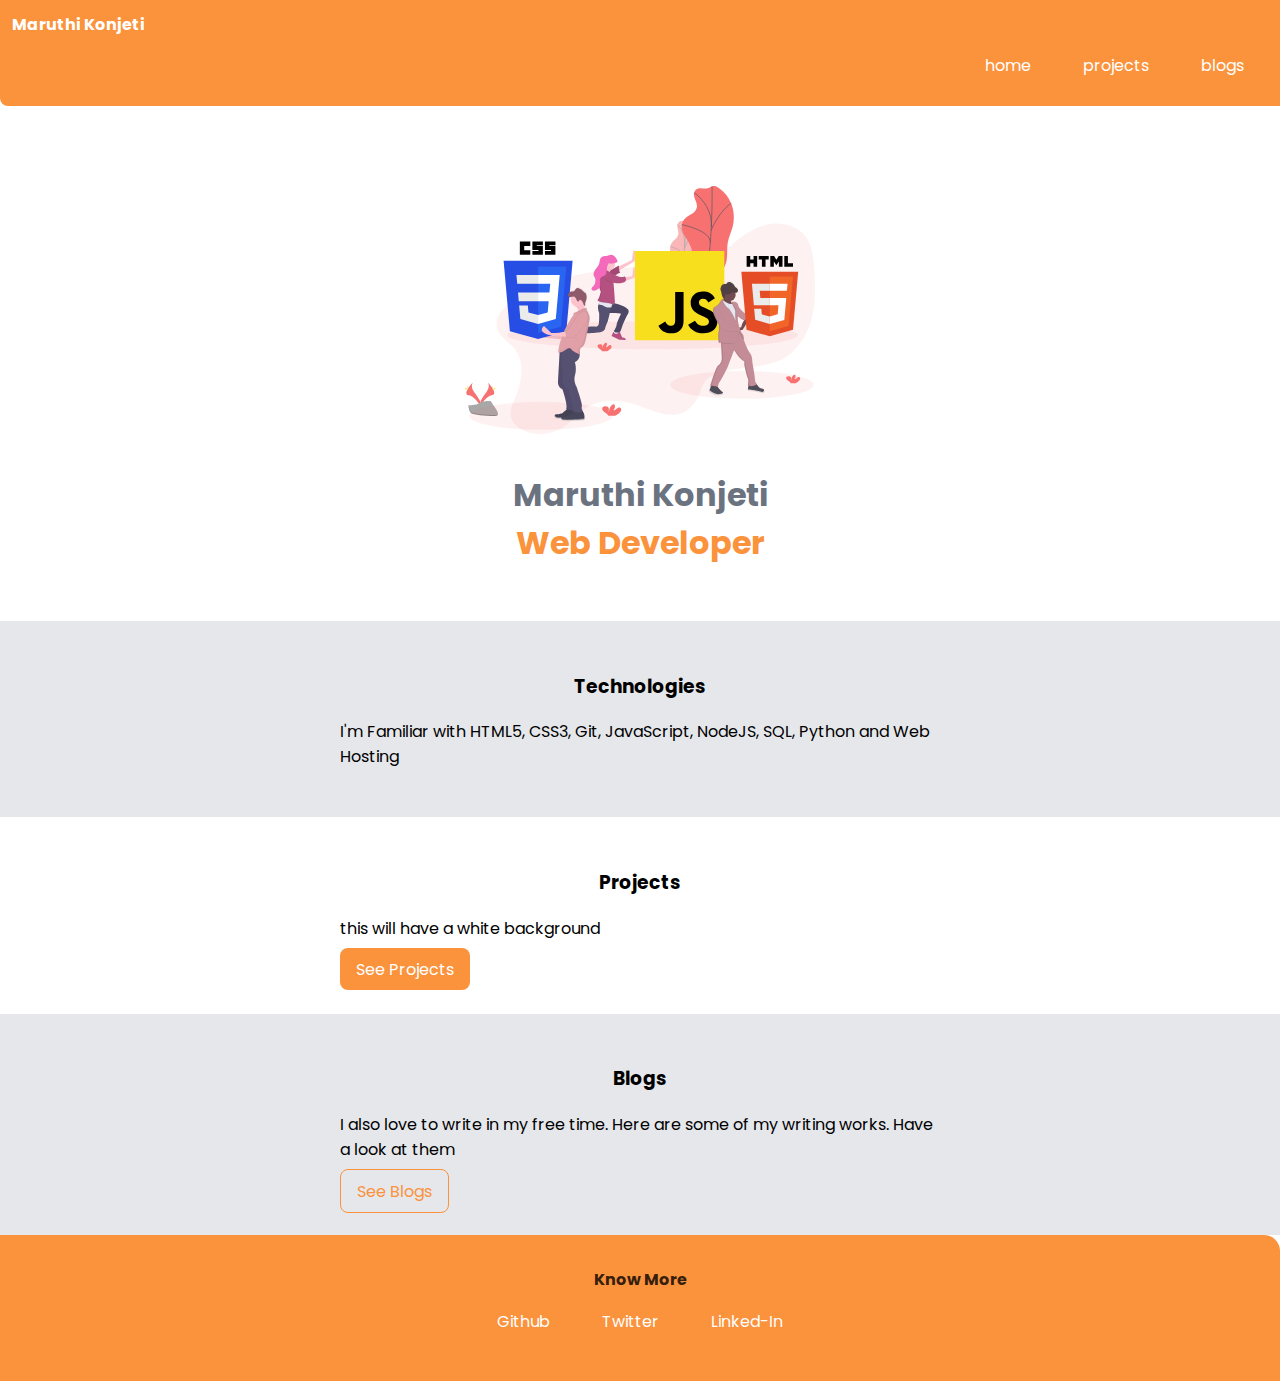
<file: index.html>
<!DOCTYPE html>
<html lang="en">
<head>
    <meta charset="UTF-8">
    <meta http-equiv="X-UA-Compatible" content="IE=edge">
    <meta name="viewport" content="width=device-width, initial-scale=1.0">
    <title>home | Maruthi Konjeti</title>
    <link rel="stylesheet" href="styles.css">
</head>
<body>
    <nav class="navigation container">
        <div class="nav-brand">Maruthi Konjeti</div>
        <ul class="list-no-bullets">
            <li class="list-item-inline">
                <a class="link" href="/neoG3_component_library/index.html">home</a>
            </li>
            <li class="list-item-inline">
                <a class="link" href="projects.html">projects</a>
            </li>
            <li class="list-item-inline">
                <a class="link" href="blogs.html">blogs</a>
            </li>
        </ul>
    </nav>

    <header class="hero">
            <img class="hero-img" src="./images/header_image.svg" alt="header-image">
            <h1 class="hero-heading">Maruthi Konjeti<br><span class="heading-inverted">Web Developer</span></h1>
    </header>

    <section class="ow">
        <div class="container container-center">
            <h3>Technologies</h3>
        <p>I'm Familiar with HTML5, CSS3, Git, JavaScript, NodeJS, SQL, Python and Web Hosting</p>
        </div> 
    </section>

    <section>
        <div class="container container-center">
            <h3>Projects</h3>
        <p>this will have a white background</p>
        <a class="link link-primary" href="/">See Projects</a>
        </div>
    </section>
    
    <section class="ow">
        <div class="container container-center">
            <h3>Blogs</h3>
        <p>I also love to write in my free time. Here are some of my writing works. Have a look at them</p>
        <a class="link link-secondary" href="/">See Blogs</a>
        </div> 
    </section>

    <footer>
        <div class="footer-header"> <strong>Know More</strong></div>
        <ul class="social-links list-no-bullets">
            <li class="list-item-inline"><a class="link" href="/">Github</a></li>
            <li class="list-item-inline"><a class="link" href="/">Twitter</a></li>
            <li class="list-item-inline"><a class="link" href="/">Linked-In</a></li>
        </ul>
    </footer>
</body>
</html>
</file>
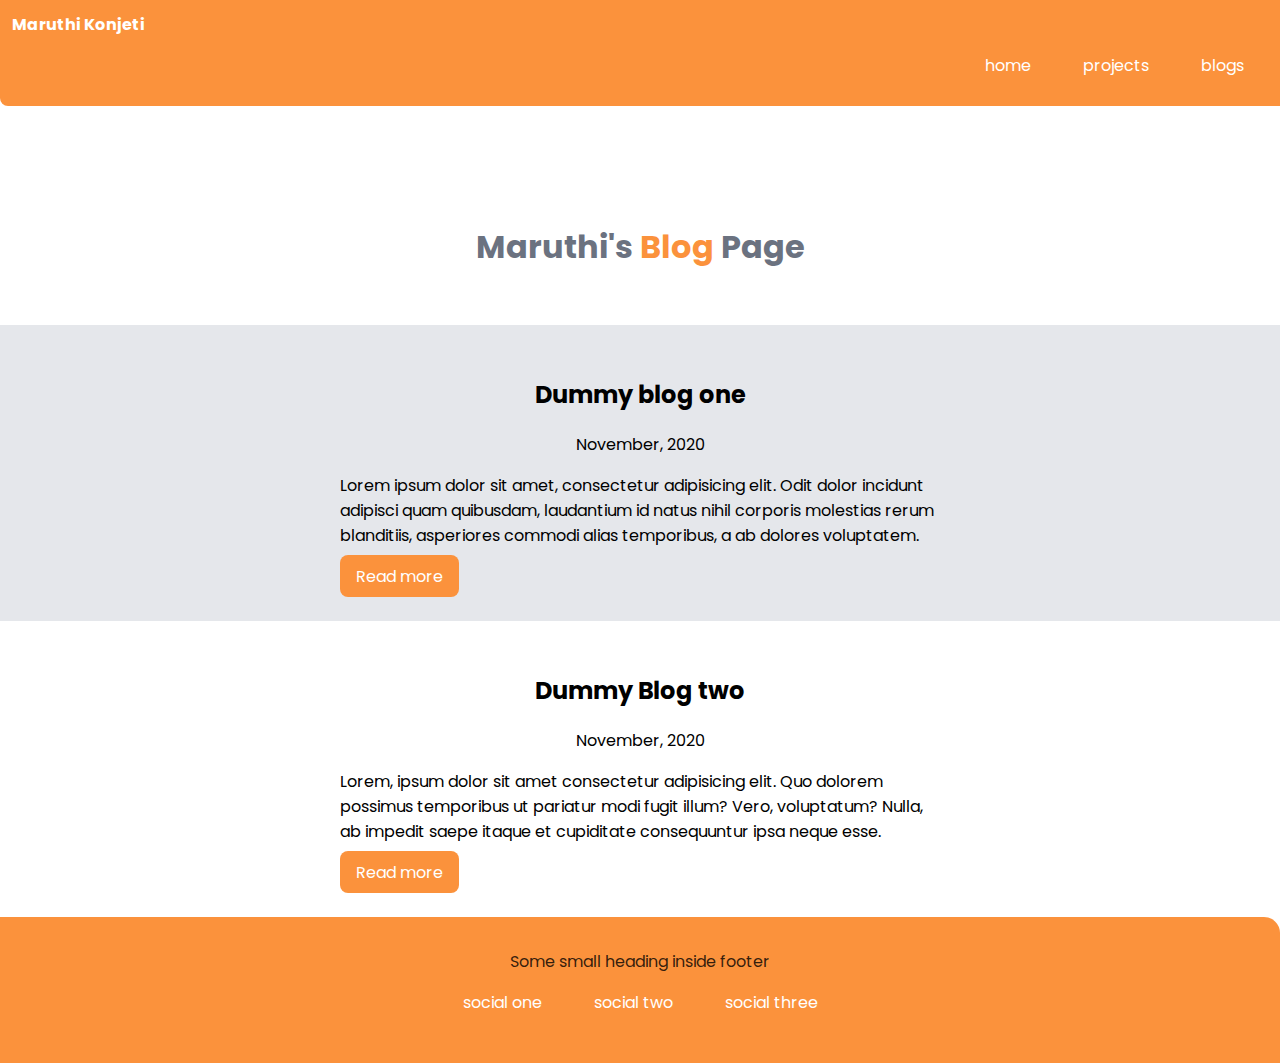
<file: blogs.html>
<!DOCTYPE html>
<html lang="en">
<head>
    <meta charset="UTF-8">
    <meta http-equiv="X-UA-Compatible" content="IE=edge">
    <meta name="viewport" content="width=device-width, initial-scale=1.0">
    <link rel="stylesheet" href="styles.css">
    <title>Blogs | Maruthi</title>
</head>
<body>
    <!-- Navigation Bar -->
    <nav class="navigation container">
        <div class="nav-brand">Maruthi Konjeti</div>
        <ul class="list-no-bullets">
            <li class="list-item-inline">
                <a class="link" href="index.html">home</a>
            </li>
            <li class="list-item-inline">
                <a class="link" href="projects.html">projects</a>
            </li>
            <li class="list-item-inline">
                <a class="link" href="blogs.html">blogs</a>
            </li>
        </ul>
    </nav> 
        
    <!-- Header -->
    <header class="hero">
        <h1 class="hero-heading">Maruthi's <span class="heading-inverted">Blog</span> Page</h1>
    </header>

    <section class="ow">
        <div class="container container-center">
            <h2>Dummy blog one</h2>
            <span class="center">November, 2020</span>
            <p>Lorem ipsum dolor sit amet, consectetur adipisicing elit. Odit dolor incidunt adipisci quam quibusdam, laudantium id natus nihil corporis molestias rerum blanditiis, asperiores commodi alias temporibus, a ab dolores voluptatem.</p>
            <a class="link link-primary" href="/">Read more</a>    
        </div> 
    </section>

    <section>
        <div class="container container-center">
            <h2>Dummy Blog two</h2>
            <span class="center">November, 2020</span>
        <p>Lorem, ipsum dolor sit amet consectetur adipisicing elit. Quo dolorem possimus temporibus ut pariatur modi fugit illum? Vero, voluptatum? Nulla, ab impedit saepe itaque et cupiditate consequuntur ipsa neque esse.</p>
        <a class="link link-primary" href="/">Read more</a>    
        </div>    
    </section>

    <!-- Footer -->

    <footer>
        <div class="footer-header">Some small heading inside footer</div>
        <ul class="social-links list-no-bullets">
            <li class="list-item-inline"><a class="link" href="/">social one</a></li>
            <li class="list-item-inline"><a class="link" href="/">social two</a></li>
            <li class="list-item-inline"><a class="link" href="/">social three</a></li>
        </ul>
    </footer>

</body>
</html>
</file>
<file: styles.css>
@import url('https://fonts.googleapis.com/css2?family=Poppins:wght@400;700&display=swap');

:root{
    --primary-color: #fb923c;
    --dark-grey: #6b7280;
    --off-white: #e5e7eb;
}

body{
    font-family: 'Poppins', sans-serif;  
    margin: 0px;
}

/** Container **/
.container{
    padding-left: 1rem;
    padding-right: 1rem;
}

.container-center{
    max-width: 600px;
    margin: 0 auto;
}

/** Links **/
.link{
    text-decoration: none;
    padding: 0.6rem 1rem;
}



.link-primary{
    background-color: var(--primary-color);
    border-radius: 0.5rem;
    color: white;
}

.link-primary:hover{
    background-color: white;
    color:var(--primary-color);
    border: 1px solid var(--primary-color);
}

.link-secondary{
    color:var(--primary-color);
    border-radius: 0.5rem;
    border: 1px solid var(--primary-color);
}

.link-secondary:hover{
    background-color: var(--primary-color);
    border-radius: 0.5rem;
    color: white;
}

/** lists **/

.list-no-bullets{
    list-style: none;
}

.list-item-inline{
    display: inline;
    padding: 0 0.5rem;
}

/** Navigation **/
.navigation{
    background-color: var(--primary-color);
    color:white;
    padding: 0.75rem;
    border-bottom-left-radius: 0.5rem;
}

.nav-brand{
    font-weight: bold;
}
.navigation .link{
    color: white;
}

.navigation ul{
    text-align: right;
}

.navigation ul li:active,
.navigation ul li:hover{
    font-weight: bold;
    text-transform:capitalize;
}

/** header **/

.hero{
    padding: 2rem;
    padding-top: 5rem;
}

.hero .hero-img{
    max-width: 350px;
    display: block;
    margin: auto;
}

.hero .hero-heading{
    text-align: center;
    padding-top: 1rem;
    color: var(--dark-grey)
}

.heading-inverted{
    color: var(--primary-color);
}


/** spaces **/
.margin-md{
    margin: 2rem;
}

/** Sections **/
section{
    padding: 2rem;
}


section h2,
section h3{
    text-align: center;
}

.ow{
 background-color: var(--off-white);
}

/** footer **/

footer{
    background-color: var(--primary-color);
    padding: 2rem 1rem;
    text-align: center;
    color: white;
    border-top-right-radius: 1rem;
}

footer .link{
    color: white;
}

footer .link:hover{
    color: black;    
}
footer ul{
    padding-inline-start: 0px;
}

.footer-header{
    color: rgba(0,0,0,.8);
}

.center{
    text-align: center;
    display: block;
}
</file>
